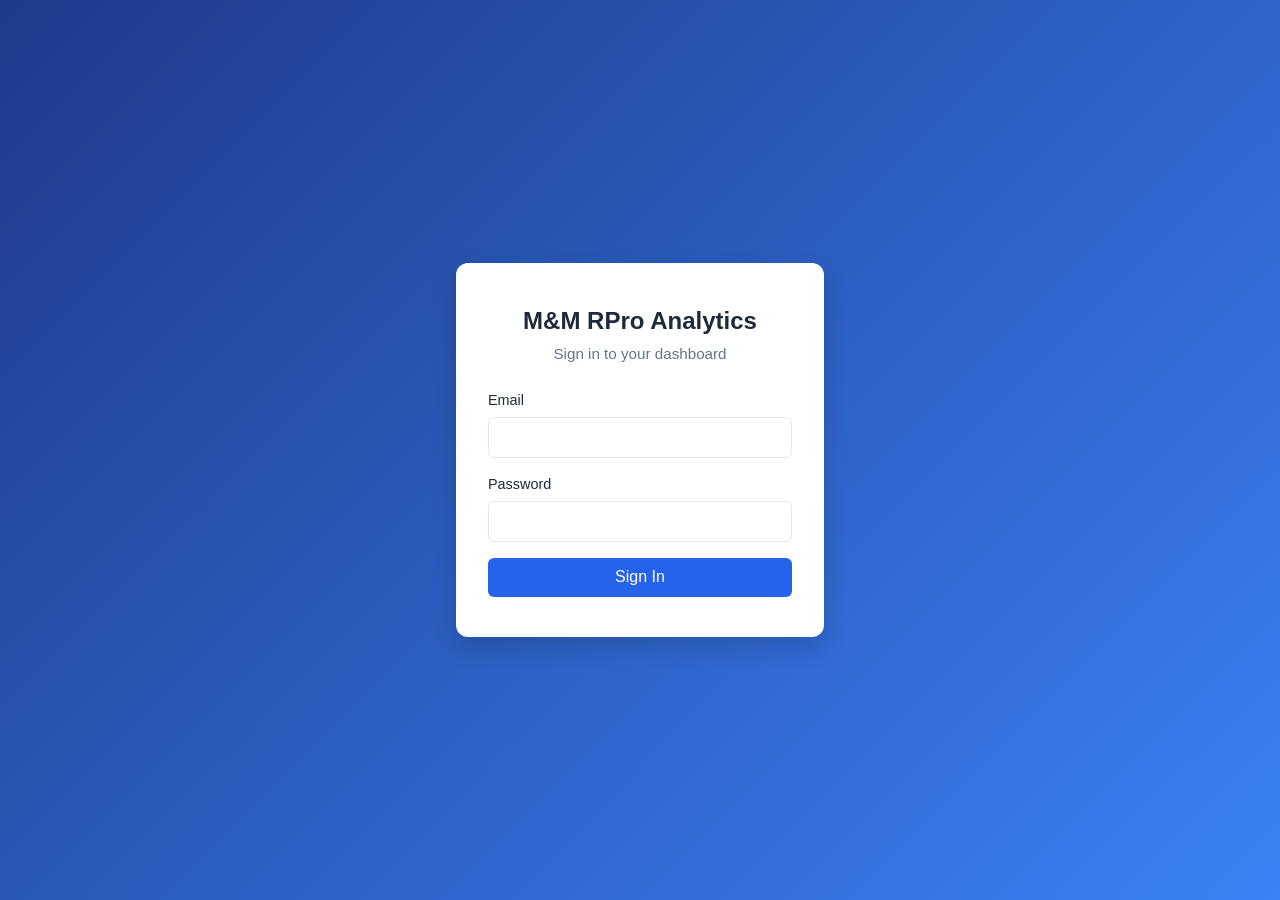
<file: frontend/index.html>
<!DOCTYPE html>
<html lang="en">
<head>
  <meta charset="UTF-8">
  <meta name="viewport" content="width=device-width, initial-scale=1.0">
  <title>M&M RPro Analytics — Login</title>
  <link rel="stylesheet" href="css/styles.css">
</head>
<body class="login-page">
  <div class="login-container">
    <div class="login-card">
      <h1>M&M RPro Analytics</h1>
      <p class="subtitle">Sign in to your dashboard</p>
      <form id="login-form">
        <div class="form-group">
          <label for="email">Email</label>
          <input type="email" id="email" name="email" required autocomplete="username">
        </div>
        <div class="form-group">
          <label for="password">Password</label>
          <input type="password" id="password" name="password" required autocomplete="current-password">
        </div>
        <button type="submit" class="btn-primary">Sign In</button>
        <p id="error-message" class="error" hidden></p>
      </form>
    </div>
  </div>
  <script src="js/login.js"></script>
</body>
</html>
</file>
<file: frontend/css/styles.css>
:root {
  --primary: #2563eb;
  --primary-dark: #1d4ed8;
  --bg: #f8fafc;
  --card-bg: #ffffff;
  --text: #1e293b;
  --text-muted: #64748b;
  --border: #e2e8f0;
  --error: #dc2626;
  --success: #16a34a;
}

* { box-sizing: border-box; margin: 0; padding: 0; }

body {
  font-family: -apple-system, BlinkMacSystemFont, "Segoe UI", Roboto, sans-serif;
  background: var(--bg);
  color: var(--text);
  line-height: 1.5;
}

/* Login */
.login-page {
  display: flex;
  align-items: center;
  justify-content: center;
  min-height: 100vh;
  background: linear-gradient(135deg, #1e3a8a 0%, #3b82f6 100%);
}

.login-container { width: 100%; max-width: 400px; padding: 1rem; }

.login-card {
  background: white;
  border-radius: 12px;
  padding: 2.5rem 2rem;
  box-shadow: 0 10px 25px rgba(0,0,0,0.15);
}

.login-card h1 {
  text-align: center;
  margin-bottom: 0.25rem;
  font-size: 1.5rem;
}

.subtitle {
  text-align: center;
  color: var(--text-muted);
  margin-bottom: 1.5rem;
  font-size: 0.95rem;
}

.form-group { margin-bottom: 1rem; }
.form-group label { display: block; margin-bottom: 0.35rem; font-weight: 500; font-size: 0.9rem; }
.form-group input {
  width: 100%;
  padding: 0.65rem 0.75rem;
  border: 1px solid var(--border);
  border-radius: 6px;
  font-size: 1rem;
}
.form-group input:focus { outline: none; border-color: var(--primary); }

.btn-primary, .btn-secondary {
  border: none;
  border-radius: 6px;
  padding: 0.65rem 1.25rem;
  font-size: 1rem;
  cursor: pointer;
  font-weight: 500;
}
.btn-primary { background: var(--primary); color: white; width: 100%; }
.btn-primary:hover { background: var(--primary-dark); }
.btn-secondary { background: #e2e8f0; color: var(--text); }
.btn-secondary:hover { background: #cbd5e1; }

.error { color: var(--error); font-size: 0.9rem; margin-top: 0.75rem; text-align: center; }

/* Header */
.header {
  background: white;
  border-bottom: 1px solid var(--border);
  padding: 1rem 1.5rem;
  display: flex;
  justify-content: space-between;
  align-items: center;
}
.header h1 { font-size: 1.25rem; }
.header-right { display: flex; align-items: center; gap: 1rem; }

/* Dashboard */
.dashboard { padding: 1.5rem; max-width: 1200px; margin: 0 auto; }

.summary-cards {
  display: grid;
  grid-template-columns: repeat(auto-fit, minmax(200px, 1fr));
  gap: 1rem;
  margin-bottom: 2rem;
}
.card {
  background: var(--card-bg);
  border-radius: 10px;
  padding: 1.25rem;
  box-shadow: 0 1px 3px rgba(0,0,0,0.08);
}
.card h3 { font-size: 0.9rem; color: var(--text-muted); margin-bottom: 0.5rem; }
.metric { font-size: 1.75rem; font-weight: 600; }

.section-header {
  display: flex;
  justify-content: space-between;
  align-items: center;
  margin-bottom: 1rem;
}
.section-header h2 { font-size: 1.15rem; }
.section-header select {
  padding: 0.4rem 0.6rem;
  border: 1px solid var(--border);
  border-radius: 6px;
}

.chart-section, .recommendations {
  background: white;
  border-radius: 10px;
  padding: 1.25rem;
  margin-bottom: 1.5rem;
  box-shadow: 0 1px 3px rgba(0,0,0,0.08);
}
.chart-placeholder {
  height: 220px;
  background: #f1f5f9;
  border-radius: 8px;
  display: flex;
  align-items: center;
  justify-content: center;
  color: var(--text-muted);
}

table { width: 100%; border-collapse: collapse; }
th, td { text-align: left; padding: 0.65rem 0.5rem; border-bottom: 1px solid var(--border); }
th { font-size: 0.85rem; color: var(--text-muted); font-weight: 600; }
.empty { text-align: center; color: var(--text-muted); padding: 1.5rem; }

/* Chat panel */
.ask-ai-toggle {
  position: fixed;
  bottom: 1.5rem;
  right: 1.5rem;
  background: var(--primary);
  color: white;
  border: none;
  border-radius: 50px;
  padding: 0.75rem 1.25rem;
  font-weight: 500;
  cursor: pointer;
  box-shadow: 0 4px 12px rgba(37,99,235,0.35);
  z-index: 100;
}
.ask-ai-toggle:hover { background: var(--primary-dark); }

.chat-panel {
  position: fixed;
  top: 0;
  right: 0;
  width: 380px;
  height: 100vh;
  background: white;
  box-shadow: -4px 0 20px rgba(0,0,0,0.12);
  display: flex;
  flex-direction: column;
  z-index: 200;
}
.chat-panel.hidden { display: none; }

.chat-header {
  display: flex;
  justify-content: space-between;
  align-items: center;
  padding: 1rem 1.25rem;
  border-bottom: 1px solid var(--border);
}
.chat-header h3 { font-size: 1.1rem; }
.btn-icon { background: none; border: none; font-size: 1.5rem; cursor: pointer; color: var(--text-muted); }

.chat-messages {
  flex: 1;
  overflow-y: auto;
  padding: 1rem;
  display: flex;
  flex-direction: column;
  gap: 0.75rem;
}
.message { max-width: 85%; padding: 0.6rem 0.9rem; border-radius: 12px; font-size: 0.95rem; }
.message.user { align-self: flex-end; background: var(--primary); color: white; }
.message.ai { align-self: flex-start; background: #f1f5f9; }

.chat-form {
  display: flex;
  gap: 0.5rem;
  padding: 1rem;
  border-top: 1px solid var(--border);
}
.chat-form input { flex: 1; padding: 0.6rem 0.75rem; border: 1px solid var(--border); border-radius: 6px; }
.chat-form button { width: auto; padding: 0.6rem 1rem; }
</file>
